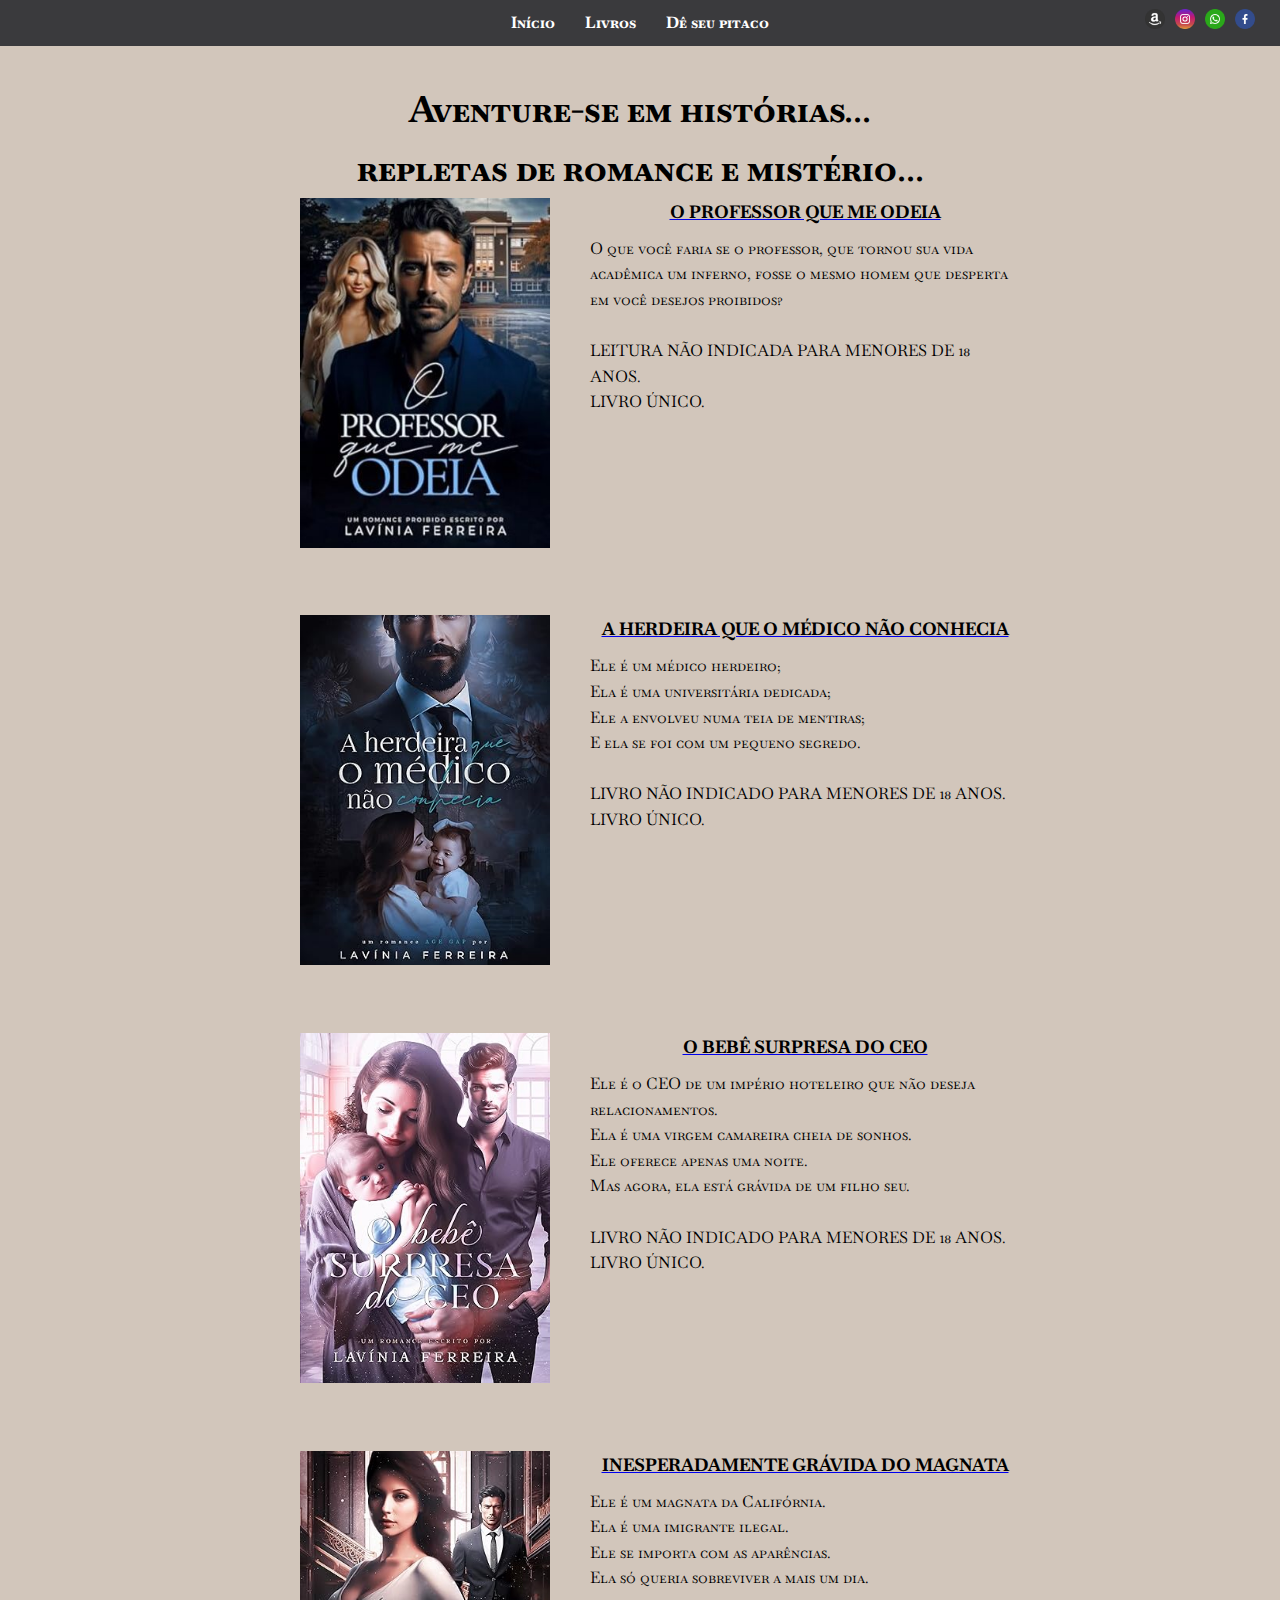
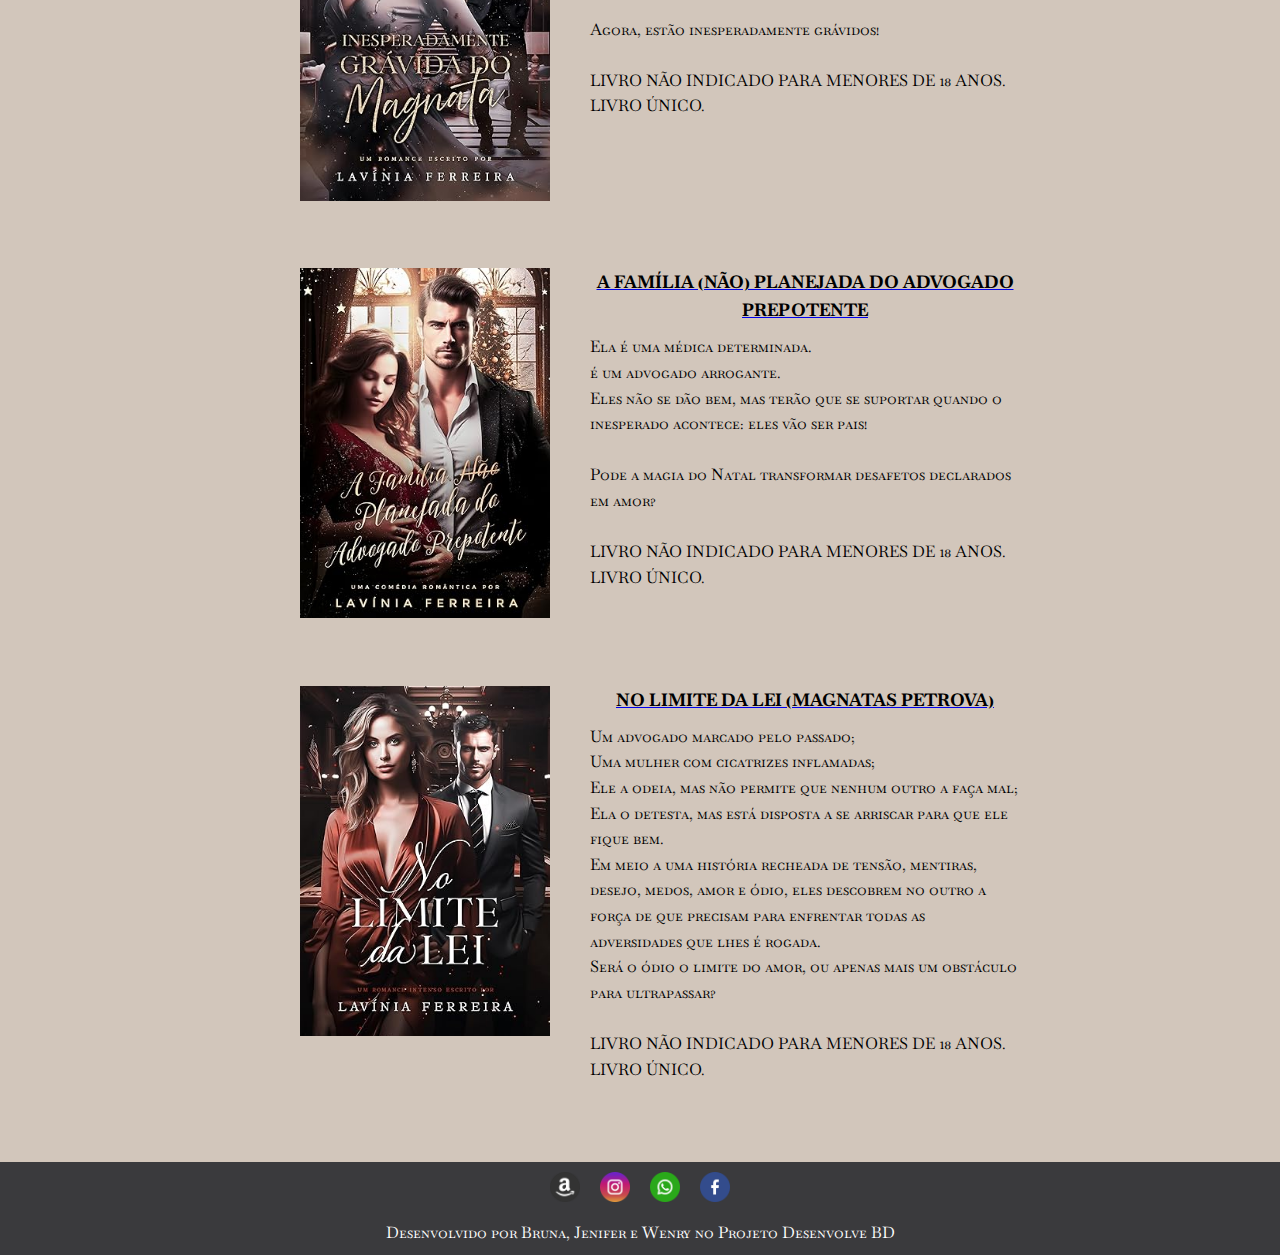
<file: Projeto_Lavinia_Ferreira_Sprint_2/Lavinia Ferreira/books.html>
<!DOCTYPE html>
<html lang="pt-BR">
<head>
    <meta charset="UTF-8">
    <meta name="viewport" content="width=device-width, initial-scale=1.0">
    <title>Livros de Lavinia Ferreira</title>
    <link rel="stylesheet" href="assets/css/books.css">
    <link rel="preconnect" href="https://fonts.googleapis.com">
    <link rel="preconnect" href="https://fonts.gstatic.com" crossorigin>
    <link href="https://fonts.googleapis.com/css2?family=Baskervville+SC&display=swap" rel="stylesheet">

</head>
<body>
    <header>
        <nav>
            <ul class="nav-links">
                <li><a href="index.html">Início</a></li>
                <li><a href="books.html">Livros</a></li>
                <li><a href="contact.html">Dê seu pitaco</a></li>
            </ul>
            <ul class="social-icons">
                <li><a href="https://www.amazon.com.br/stores/author/B0BP5BHJZT" target="_blank"><img src="assets/img/amazon.png" alt="Amazon"></a></li>
                <li><a href="https://www.instagram.com/autoralaviniaferreira/" target="_blank"><img src="assets/img/instagram.png" alt="Instagram"></a></li>
                <li><a href="https://chat.whatsapp.com/FawvunjKHgm31cRuMJNv5J" target="_blank"><img src="assets/img/whatsapp.png" alt="WhatsApp"></a></li>
                <li><a href="https://m.facebook.com/laviniaferreira.autora/" target="_blank"><img src="assets/img/facebook.png" alt="Facebook"></a></li>
            </ul>
        </nav>
    </header>
    
    <main>
        <section id="books">
            <h1>Aventure-se em histórias... </h1>
            <h2> repletas de romance e mistério...</h2>
            <div class="book">
                <a href="https://www.amazon.com.br/PROFESSOR-QUE-ME-ODEIA-ebook/dp/B0CW9SZ1XY" target="_blank">
                    <img src="assets/img/livro1.jpg" alt="Capa: O Professor que me odeia" class="book-cover">
                </a>
                <div class="book-info">
                    <a href="https://www.amazon.com.br/PROFESSOR-QUE-ME-ODEIA-ebook/dp/B0CW9SZ1XY" target="_blank">
                        <h2>O PROFESSOR QUE ME ODEIA</h2>
                    </a>
                    <p class="synopsis">O que você faria se o professor, que tornou sua vida acadêmica um inferno, fosse o mesmo homem que desperta em você desejos proibidos?
                        <br>
                        <br>LEITURA NÃO INDICADA PARA MENORES DE 18 ANOS.
                        <br>LIVRO ÚNICO.</p>
                </div>
            </div>
            <div class="book">
                <a href="https://www.amazon.com.br/HERDEIRA-QUE-MÉDICO-NÃO-CONHECIA-ebook/dp/B0CHNRLZ25" target="_blank">
                    <img src="assets/img/livro2.jpg" alt="Capa: A herdeira que o medico nao conhecia" class="book-cover">
                </a>
                <div class="book-info">
                    <a href="https://www.amazon.com.br/HERDEIRA-QUE-MÉDICO-NÃO-CONHECIA-ebook/dp/B0CHNRLZ25" target="_blank">
                        <h2>A HERDEIRA QUE O MÉDICO NÃO CONHECIA</h2>
                    </a>
                    <p class="synopsis">Ele é um médico herdeiro;
                        <br>Ela é uma universitária dedicada;
                        <br>Ele a envolveu numa teia de mentiras;
                        <br>E ela se foi com um pequeno segredo.
                        <br>
                        <br>LIVRO NÃO INDICADO PARA MENORES DE 18 ANOS.
                        <br>LIVRO ÚNICO.</p>
                </div>
            </div>
            <div class="book">
                <a href="https://www.amazon.com.br/Beb%C3%AA-Surpresa-CEO-Rendi%C3%A7%C3%A3o-Imp%C3%A9rio-ebook/dp/B0BP3YMQDQ/ref=sr_1_5?crid=1TWIKIJRCP8K1&dib=eyJ2IjoiMSJ9.[base64].95j3QGPF3wccDxw6XnAOVeUnG3yQ9ilTJO71-8sD3kM&dib_tag=se&keywords=lavinia+ferreira&qid=1724250967&s=digital-text&sprefix=lavi%2Cdigital-text%2C436&sr=1-5" target="_blank">
                    <img src="assets/img/livro3.jpg" alt="Capa do Livro 3" class="book-cover">
                </a>
                <div class="book-info">
                    <a href="https://www.amazon.com.br/Beb%C3%AA-Surpresa-CEO-Rendi%C3%A7%C3%A3o-Imp%C3%A9rio-ebook/dp/B0BP3YMQDQ/ref=sr_1_5?crid=1TWIKIJRCP8K1&dib=eyJ2IjoiMSJ9.[base64].95j3QGPF3wccDxw6XnAOVeUnG3yQ9ilTJO71-8sD3kM&dib_tag=se&keywords=lavinia+ferreira&qid=1724250967&s=digital-text&sprefix=lavi%2Cdigital-text%2C436&sr=1-5" target="_blank">
                        <h2>O BEBÊ SURPRESA DO CEO</h2>
                    </a>
                    <p class="synopsis">Ele é o CEO de um império hoteleiro que não deseja relacionamentos.
                    <br>Ela é uma virgem camareira cheia de sonhos.
                    <br>Ele oferece apenas uma noite.
                    <br>Mas agora, ela está grávida de um filho seu.
                    <br>
                    <br>LIVRO NÃO INDICADO PARA MENORES DE 18 ANOS.
                    <br>LIVRO ÚNICO.</p>
                </div>
            </div>
            <div class="book">
                <a href="https://www.amazon.com.br/INESPERADAMENTE-GR%C3%81VIDA-MAGNATA-MAGNATAS-PETROVA-ebook/dp/B0BXKKDKPQ/ref=sr_1_4?crid=1TWIKIJRCP8K1&dib=eyJ2IjoiMSJ9.[base64].95j3QGPF3wccDxw6XnAOVeUnG3yQ9ilTJO71-8sD3kM&dib_tag=se&keywords=lavinia+ferreira&qid=1724250967&s=digital-text&sprefix=lavi%2Cdigital-text%2C436&sr=1-4" target="_blank">
                    <img src="assets/img/livro4.jpg" alt="Capa do Livro 4" class="book-cover">
                </a>
                <div class="book-info">
                    <a href="https://www.amazon.com.br/INESPERADAMENTE-GR%C3%81VIDA-MAGNATA-MAGNATAS-PETROVA-ebook/dp/B0BXKKDKPQ/ref=sr_1_4?crid=1TWIKIJRCP8K1&dib=eyJ2IjoiMSJ9.[base64].95j3QGPF3wccDxw6XnAOVeUnG3yQ9ilTJO71-8sD3kM&dib_tag=se&keywords=lavinia+ferreira&qid=1724250967&s=digital-text&sprefix=lavi%2Cdigital-text%2C436&sr=1-4" target="_blank">
                        <h2>INESPERADAMENTE GRÁVIDA DO MAGNATA</h2>
                    </a>
                    <p class="synopsis">Ele é um magnata da Califórnia.
                    <br>Ela é uma imigrante ilegal.
                    <br>Ele se importa com as aparências.
                    <br>Ela só queria sobreviver a mais um dia.
                    <br>
                    <br>Agora, estão inesperadamente grávidos!
                    <br>
                    <br>LIVRO NÃO INDICADO PARA MENORES DE 18 ANOS.
                    <br>LIVRO ÚNICO.
                </p>
                </div>
            </div>
            <div class="book">
                <a href="https://www.amazon.com.br/FAM%C3%8DLIA-N%C3%83O-PLANEJADA-ADVOGADO-PREPOTENTE-ebook/dp/B0CPX52H9T/ref=sr_1_2?crid=1TWIKIJRCP8K1&dib=eyJ2IjoiMSJ9.[base64].95j3QGPF3wccDxw6XnAOVeUnG3yQ9ilTJO71-8sD3kM&dib_tag=se&keywords=lavinia+ferreira&qid=1724250967&s=digital-text&sprefix=lavi%2Cdigital-text%2C436&sr=1-2" target="_blank">
                    <img src="assets/img/livro5.jpg" alt="Capa do Livro 5" class="book-cover">
                </a>
                <div class="book-info">
                    <a href="https://www.amazon.com.br/FAM%C3%8DLIA-N%C3%83O-PLANEJADA-ADVOGADO-PREPOTENTE-ebook/dp/B0CPX52H9T/ref=sr_1_2?crid=1TWIKIJRCP8K1&dib=eyJ2IjoiMSJ9.[base64].95j3QGPF3wccDxw6XnAOVeUnG3yQ9ilTJO71-8sD3kM&dib_tag=se&keywords=lavinia+ferreira&qid=1724250967&s=digital-text&sprefix=lavi%2Cdigital-text%2C436&sr=1-2" target="_blank">
                        <h2>A FAMÍLIA (NÃO) PLANEJADA DO ADVOGADO PREPOTENTE</h2>
                    </a>
                    <p class="synopsis">Ela é uma médica determinada.
                <br> é um advogado arrogante.
                <br>    Eles não se dão bem, mas terão que se suportar quando o inesperado acontece: eles vão ser pais!
                <br>    
                <br>  Pode a magia do Natal transformar desafetos declarados em amor?
                <br>
                <br>LIVRO NÃO INDICADO PARA MENORES DE 18 ANOS.
                <br>LIVRO ÚNICO.
                    </p>
                </div>
            </div>
            <div class="book">
                <a href="https://www.amazon.com.br/NO-LIMITE-LEI-MAGNATAS-PETROVA-ebook/dp/B0C7BDLZP8/ref=sr_1_6?crid=1TWIKIJRCP8K1&dib=eyJ2IjoiMSJ9.[base64].95j3QGPF3wccDxw6XnAOVeUnG3yQ9ilTJO71-8sD3kM&dib_tag=se&keywords=lavinia+ferreira&qid=1724250967&s=digital-text&sprefix=lavi%2Cdigital-text%2C436&sr=1-6" target="_blank">
                    <img src="assets/img/livro6.jpg" alt="Capa do Livro 6" class="book-cover">
                </a>
                <div class="book-info">
                    <a href="https://www.amazon.com.br/NO-LIMITE-LEI-MAGNATAS-PETROVA-ebook/dp/B0C7BDLZP8/ref=sr_1_6?crid=1TWIKIJRCP8K1&dib=eyJ2IjoiMSJ9.[base64].95j3QGPF3wccDxw6XnAOVeUnG3yQ9ilTJO71-8sD3kM&dib_tag=se&keywords=lavinia+ferreira&qid=1724250967&s=digital-text&sprefix=lavi%2Cdigital-text%2C436&sr=1-6" target="_blank">
                        <h2>NO LIMITE DA LEI (MAGNATAS PETROVA)</h2>
                    </a>
                    <p class="synopsis">Um advogado marcado pelo passado;
                <br> Uma mulher com cicatrizes inflamadas;
                <br> Ele a odeia, mas não permite que nenhum outro a faça mal;
                <br> Ela o detesta, mas está disposta a se arriscar para que ele fique bem.
                <br> Em meio a uma história recheada de tensão, mentiras, desejo, medos, amor e ódio, eles descobrem no outro a força de que precisam para enfrentar todas as adversidades que lhes é rogada.
                <br> Será o ódio o limite do amor, ou apenas mais um obstáculo para ultrapassar?
                <br>
                <br>LIVRO NÃO INDICADO PARA MENORES DE 18 ANOS.
                <br>LIVRO ÚNICO.
                        </p>
                </div>
            </div>
        </section>
    </main>
    <footer>
        <ul>
            <li><a href="https://www.amazon.com.br/stores/author/B0BP5BHJZT" target="_blank"><img src="assets/img/amazon.png" alt="Amazon"></a></li>
            <li><a href="https://www.instagram.com/autoralaviniaferreira/" target="_blank"><img src="assets/img/instagram.png" alt="Instagram"></a></li>
            <li><a href="https://chat.whatsapp.com/FawvunjKHgm31cRuMJNv5J" target="_blank"><img src="assets/img/whatsapp.png" alt="WhatsApp"></a></li>
            <li><a href="https://m.facebook.com/laviniaferreira.autora/" target="_blank"><img src="assets/img/facebook.png" alt="Facebook"></a></li>
        </ul>
        <p>Desenvolvido por Bruna, Jenifer e Wenry no Projeto Desenvolve BD</p>
    </footer>
    <script src="assets/js/books.js"></script>
</body>
</html>
</file>
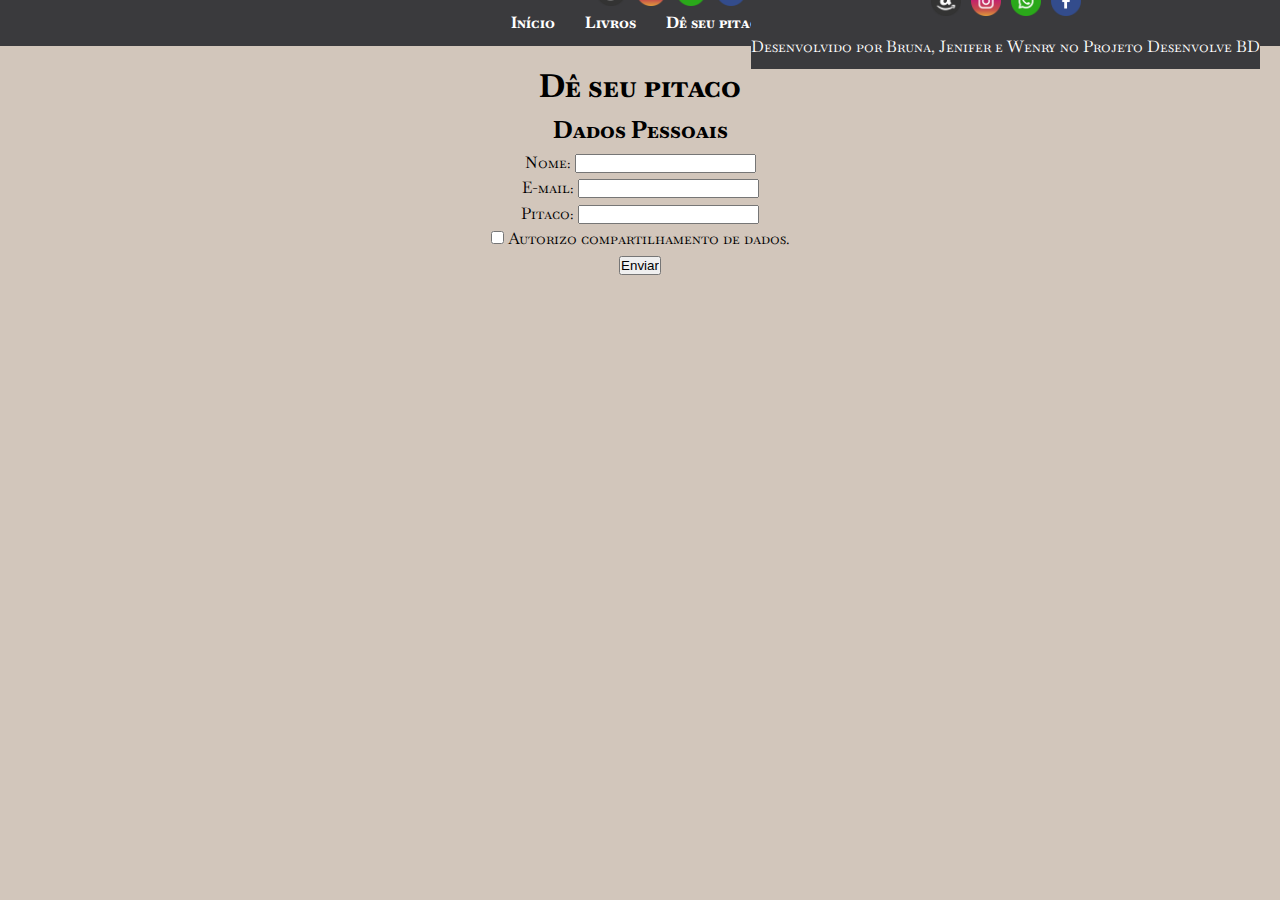
<file: Projeto_Lavinia_Ferreira_Sprint_2/Lavinia Ferreira/contact.html>
<!DOCTYPE html>
<html lang="pt-br">
<head>
    <meta charset="UTF-8">
    <meta name="viewport" content="width=device-width, initial-scale=1.0">
    <title>contact</title>
    <link rel="stylesheet" href="assets/css/contact.css">
    <link rel="preconnect" href="https://fonts.gstatic.com" crossorigin>
    <link href="https://fonts.googleapis.com/css2?family=Baskervville+SC&display=swap" rel="stylesheet">
</head>
<body>
    
    <h1>Dê seu pitaco</h1>
    <form method="post" action="contact.html">
 <section>
<h2> Dados Pessoais</h2>
<P>
<label for="Nome"> Nome: </label>  
<input type="text" id="Nome"/>
</P>
<p>
<label for="e-mail"> E-mail: </label>
<input type="e-mail" id="email"/> 
</p>
<p>
    <label for="bio-text"> Pitaco: </label>
    <input type="bio-text" id="bio-text"/>  
</p>
 </section>
 <p> 
    <input type="checkbox" id="compartilhar-dados" />
    <label for="compartilhar-dados"> Autorizo compartilhamento de dados.</label> 
</p>
</section>
 <input type="submit" value="Enviar"/>
</form>
    <header>
        <nav>
            <ul class="nav-links">
                <li><a href="index.html">Início</a></li>
                <li><a href="books.html">Livros</a></li>
                <li><a href="contact.html">Dê seu pitaco</a></li>
            </ul>
            <ul class="social-icons">
                <li><a href="https://www.amazon.com.br/stores/author/B0BP5BHJZT" target="_blank"><img src="assets/img/amazon.png" alt="Amazon"></a>
                    <li><a href="https://www.instagram.com/autoralaviniaferreira/" target="_blank"><img src="assets/img/instagram.png" alt="Instagram"></a></li>
                <li><a href="https://chat.whatsapp.com/FawvunjKHgm31cRuMJNv5J" target="_blank"><img src="assets/img/whatsapp.png" alt="WhatsApp"></a></li>
                <li><a href="https://m.facebook.com/laviniaferreira.autora/" target="_blank"><img src="assets/img/facebook.png" alt="Facebook"></a></li>
<footer>
    <ul>
        <li><a href="https://www.amazon.com.br/stores/author/B0BP5BHJZT/allbooks" target="_blank"><img src="assets/img/amazon.png" alt="Amazon"></a></li>
        <li><a href="https://www.instagram.com/autoralaviniaferreira/" target="_blank"><img src="assets/img/instagram.png" alt="Instagram"></a></li>
        <li><a href="https://chat.whatsapp.com/FawvunjKHgm31cRuMJNv5J" target="_blank"><img src="assets/img/whatsapp.png" alt="WhatsApp"></a></li>
        <li><a href="https://m.facebook.com/laviniaferreira.autora/" target="_blank"><img src="assets/img/facebook.png" alt="Facebook"></a></li>
    </ul>
    <p>Desenvolvido por Bruna, Jenifer e Wenry no Projeto Desenvolve BD</p>
</footer>
<div id="fb-root"></div>
    <script async defer crossorigin="anonymous" src="https://connect.facebook.net/pt_BR/sdk.js#xfbml=1&version=v13.0" nonce="jF4QmsHk"></script>
    <script src="assets/js/index.js"></script>

</body>
</html>
</file>
<file: Projeto_Lavinia_Ferreira_Sprint_2/Lavinia Ferreira/assets/css/books.css>
* {
    margin: 0;
    padding: 0;
    box-sizing: border-box;
}

body {
    font-family: 'Baskervville SC', serif;
    line-height: 1.6;
    background-color: #d2c6bb; 
    padding-top: 60px; 
}

header {
    background-color: #3a3a3d; /* Cor de fundo do cabeçalho */
    color: white;
    padding: 10px 0;
    text-align: center;
    position: fixed;
    top: 0;
    width: 100%;
    z-index: 1000;
    display: flex;
    justify-content: center;
    align-items: center;
}

nav {
    display: flex;
    justify-content: center;
    align-items: center;
    width: 100%;
    position: relative;
}

.nav-links {
    list-style: none;
    display: flex;
    margin: 0;
    padding: 0;
    flex: 1; /* Permite que a lista ocupe o máximo de espaço possível */
    justify-content: center; /* Centraliza os itens na lista */
}

.nav-links li {
    margin: 0 15px;
}

.nav-links li a {
    color: white;
    text-decoration: none;
    font-weight: bold;
}

.nav-links li a:hover {
    text-decoration: underline;
}

.social-icons {
    list-style: none;
    display: flex;
    margin: 0;
    padding: 0;
    position: absolute; /* Posiciona os ícones à direita */
    right: 20px;
}

.social-icons li {
    margin: 0 5px;
}

.social-icons img {
    width: 20px;
    height: 20px;
}

main {
    padding: 20px;
    max-width: 800px;
    margin: auto;
}

section#books h1 {
    text-align: center;
    white-space: nowrap;
}

h1 {
    text-align: center;
    font-size: 2.3rem;
    font-family: 'Baskervville SC', serif;
    font-weight: bold;
    margin-bottom: 5;
}
h2{
    text-align: center;
    font-size: 2.3rem;
    font-family: 'Baskervville SC', serif;
    font-weight: bold;
    margin-bottom: 5;
}

.book {
    display: flex;
    margin-bottom: 60px;
    align-items: flex-start;
    font-family: 'Baskervville SC', serif;
}

.book-cover {
    width: 250px; 
    height: 350px; 
    object-fit: cover;
    margin-right: 40px;
    margin-left: 40px; 
  }
  

.book-info {
    flex: 1;
    font-family: 'Baskervville SC', serif;
    
}

.book-info h2 {
    font-size: 1.1rem;
    margin-bottom: 10px;
    text-decoration: none;
    color: #000;
    position: relative;
    cursor: pointer;
  }
  
  .book-info h2::after {
    content: none; 
  }
  

.book-info h2:hover::after {
    width: 10px;
    height: 10px;
    opacity: 1;
}

.book-info .synopsis {
    font-size: 1,4rem;
}

footer {
    background-color: #3a3a3d;
    color: white;
    text-align: center;
    padding: 10px 0;
    position: relative;
    bottom: 0;
    width: 100%;
}

footer ul {
    list-style: none;
    display: flex;
    justify-content: center;
    margin-bottom: 10px;
}

footer ul li {
    margin: 0 10px;
}

footer ul li a img {
    width: 30px;
    height: 30px;
}

footer p {
    margin-top: 10px;
}
</file>
<file: Projeto_Lavinia_Ferreira_Sprint_2/Lavinia Ferreira/assets/css/contact.css>
* {
    margin: 0;
    padding: 0;
    box-sizing: border-box;
}

body {
    font-family: 'Baskervville SC', serif;
    line-height: 1.6;
    background-color: #d2c6bb; 
    padding-top: 60px; 
    text-align: center;
}
header {
    background-color: #3a3a3d;
    color: white;
    padding: 10px 0;
    text-align: center;
    position: fixed;
    top: 0;
    width: 100%;
    z-index: 1000;
    display: flex;
    justify-content: center;
    align-items: center;
}
nav {
    display: flex;
    justify-content: center;
    align-items: center;
    width: 100%;
    position: relative;
}

.nav-links {
    list-style: none;
    display: flex;
    margin: 0;
    padding: 0;
    flex: 1; 
    justify-content: center;
}

.nav-links li {
    margin: 0 15px;
}

.nav-links li a {
    color: white;
    text-decoration: none;
    font-weight: bold;
}

.nav-links li a:hover {
    text-decoration: underline;
}

.social-icons {
    list-style: none;
    display: flex;
    margin: 0;
    padding: 0;
    position: absolute;
    right: 20px;
}

.social-icons li {
    margin: 0 5px;
}

.social-icons img {
    width: 30px;
    height: 30px;
}

.achievements {
    background-color: #89817c; /* Fundo diferente para destacar */
    padding: 20px;
    width: 100vw;
    position: relative;
    left: 50%;
    right: 50%;
    margin-left: -50vw;
    margin-right: -50vw;
    padding-left: 50px;
}

.achievements h2 {
    font-size: 1.8em;
    margin-bottom: 20px;
}

.achievements ul {
    list-style: none;
    padding: 0;
}

.achievements ul li {
    background: url('assets/img/check.png') no-repeat left center;
    background-size: 20px;
    padding-left: 30px;
    margin-bottom: 10px;
    font-size: 1.2em;
    text-align: center;
}
footer {
    background-color: #3a3a3d;
    color: white;
    text-align: center;
    padding: 10px 0;
    position: relative;
    bottom: 0;
    width: 100%;
}

footer ul {
    list-style: none;
    display: flex;
    justify-content: center;
    margin-bottom: 10px;
}

footer ul li {
    margin: 0 10px;
}

footer ul li a img {
    width: 30px;
    height: 30px;
}

footer p {
    margin-top: 10px;
}
</file>
